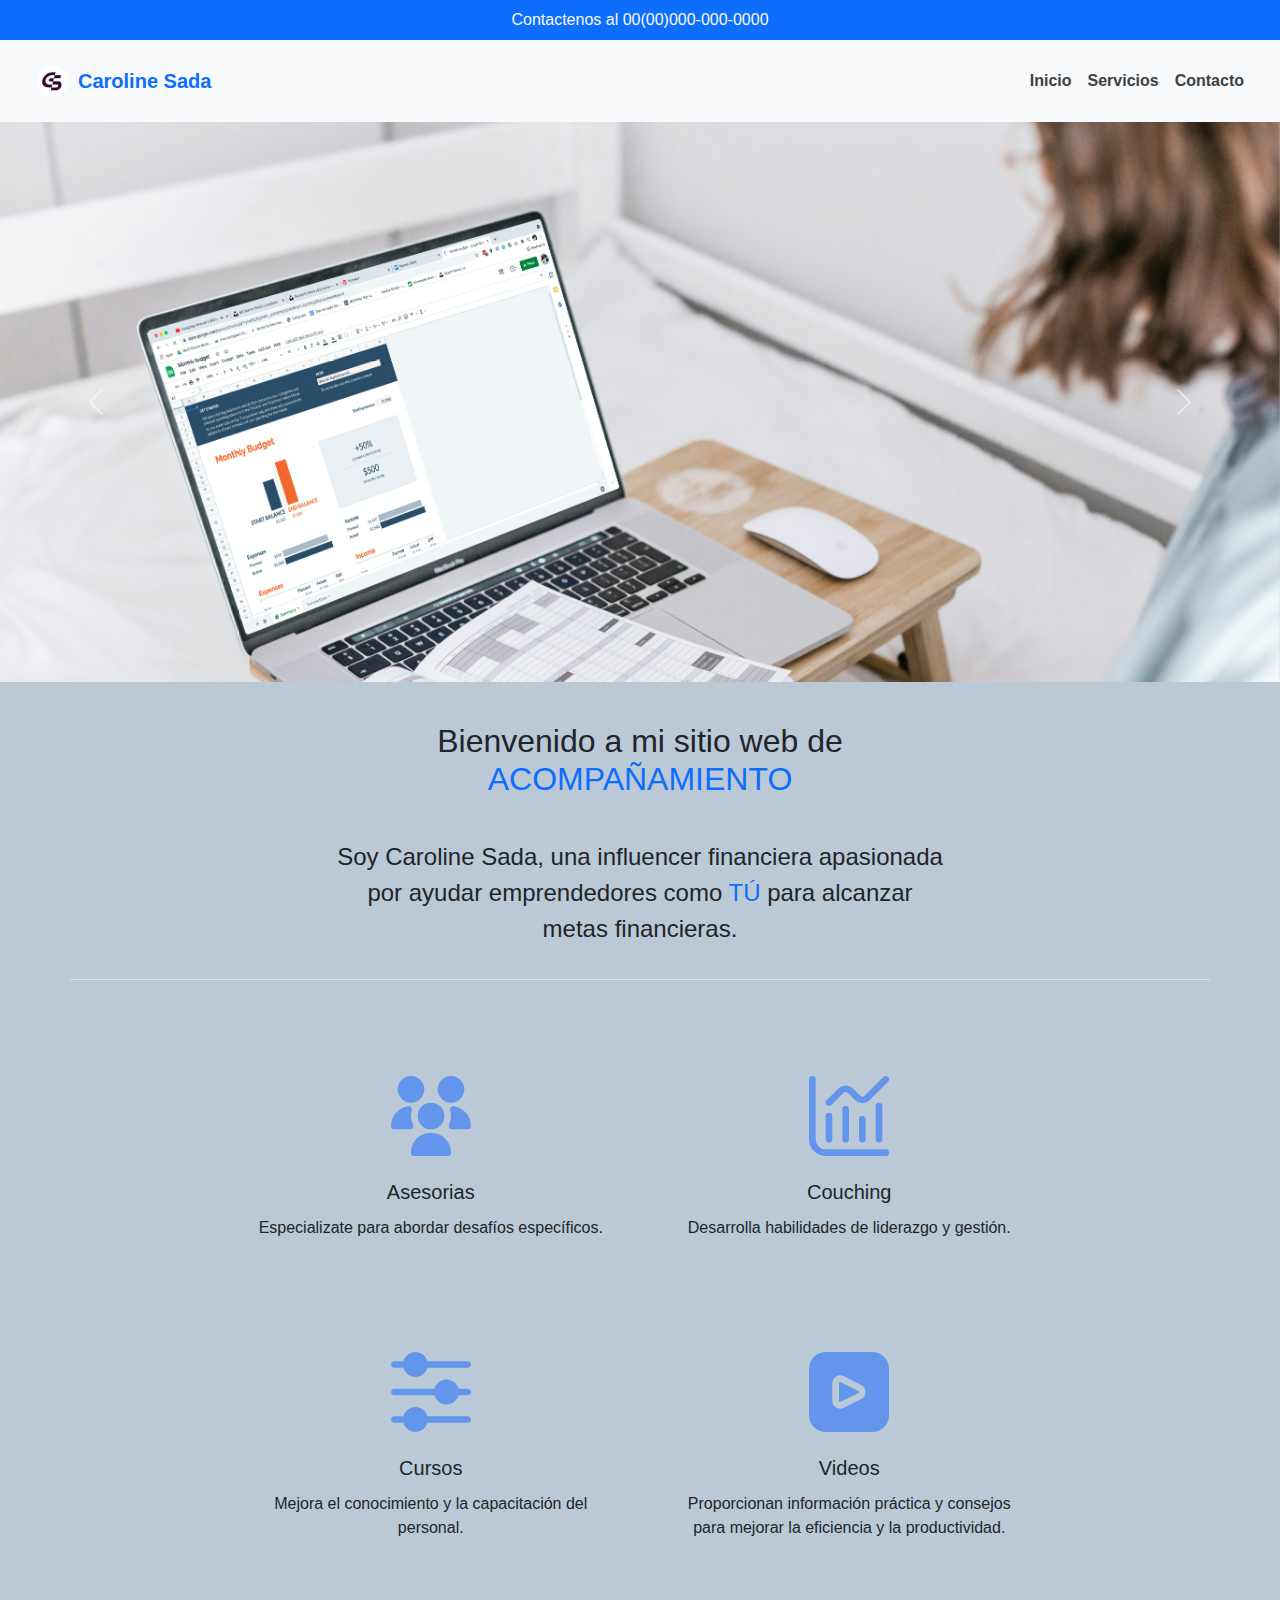
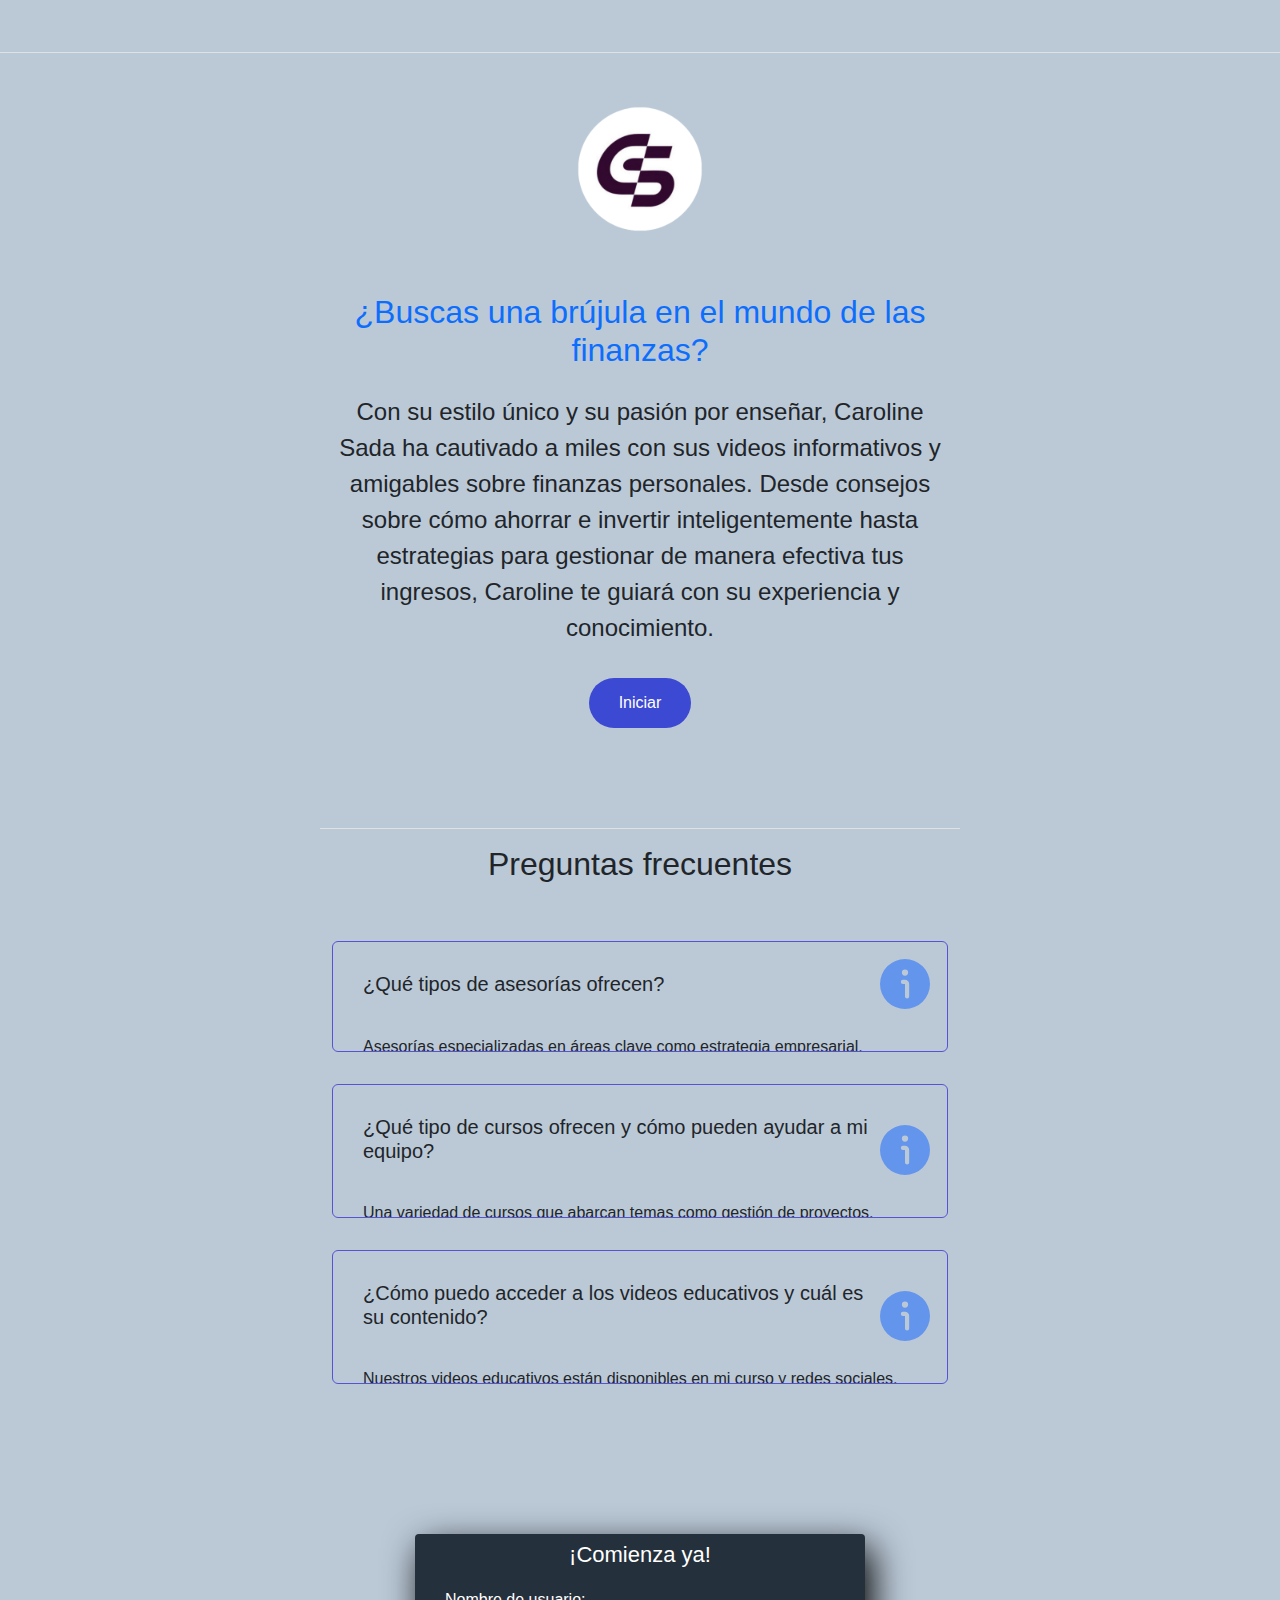
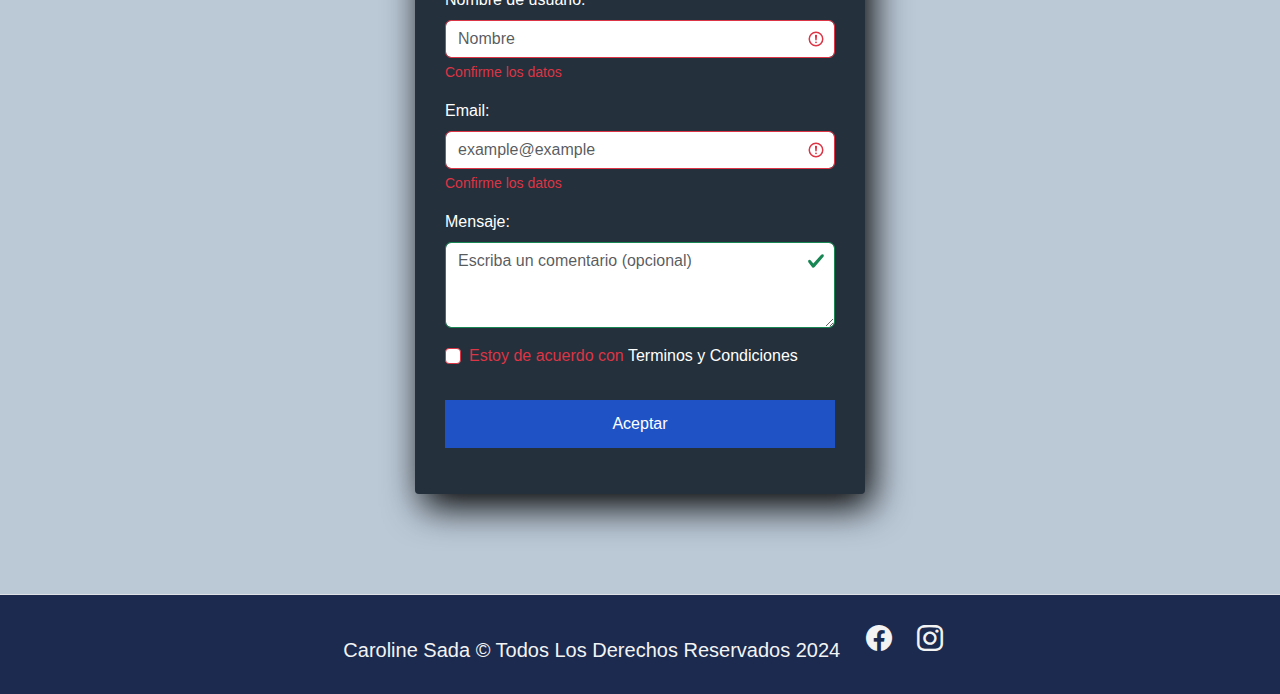
<file: index.html>
<!DOCTYPE html>
<html lang="en">

<head>
    <meta charset="utf-8">
    <meta name="viewport" content="width=device-width, initial-scale=1">
    <!-- Implementamos Bootstrap -->
    <link href="https://cdn.jsdelivr.net/npm/bootstrap@5.3.3/dist/css/bootstrap.min.css" rel="stylesheet"
        integrity="sha384-QWTKZyjpPEjISv5WaRU9OFeRpok6YctnYmDr5pNlyT2bRjXh0JMhjY6hW+ALEwIH" crossorigin="anonymous">
    <link rel="stylesheet" href="https://cdn.jsdelivr.net/npm/bootstrap-icons@1.11.3/font/bootstrap-icons.min.css">
    <link rel="stylesheet" href="./css/main.css">
    <!-- Icono a la pagina -->
    <link rel="shortcut icon" href="./images/logo-modelo.png" type="image/x-icon">
    <title>Caroline Sada</title>
</head>

<body>
    <!-- Encabezado información -->
    <header class="container-fluid bg-primary d-flex justify-content-center">
        <p class="text-light mb-0 p-2 fs-6">Contactenos al 00(00)000-000-0000</p>
    </header>
    <!-- Encabezado menú -->
    <nav class="navbar navbar-expand-lg navbar-light bg-light p-3" id="menu">
        <div class="container-fluid">
            <img src="./images/logo-modelo.png" alt="Logo" width="50" height="50" class="d-inline-block align-text-top">
            <!-- nombre empresa -->
            <span class="text-primary fs-5 fw-bold">Caroline Sada</span>
            <button class="navbar-toggler" type="button" data-bs-toggle="collapse" data-bs-target="#navbarNavDropdown"
                aria-controls="navbarNavDropdown" aria-expanded="false" aria-label="Toggle navigation">
                <span class="navbar-toggler-icon"></span>
            </button>
            <!-- Navegación -->
            <div class="collapse navbar-collapse justify-content-end aria-controls" id="navbarNavDropdown">
                <ul class="navbar-nav">
                    <li class="nav-item">
                        <a class="nav-link active" aria-current="page" href="index.html">Inicio</a>
                    </li>
                    <li class="nav-item">
                        <a class="nav-link" href="#">Servicios</a>
                    </li>
                    <li class="nav-item">
                        <a class="nav-link" href="#">Contacto</a>
                    </li>
                </ul>
            </div>
        </div>
    </nav>

    <!-- IMAGENES -->
    <div id="carouselExampleControls" class="carousel slide">
        <div class="carousel-inner">

            <div class="carousel-item active" data-bs-interval="1000">
                <img src="./images/contenido1.jpg" class="d-block w-100" alt="slide1">
            </div>

            <div class="carousel-item" data-bs-interval="1000">
                <img src="./images/contenido2.jpg" class="d-block w-100" alt="slide2">
            </div>

            <div class="carousel-item" data-bs-interval="1000">
                <img src="./images/contenido3.jpg" class="d-block w-100" alt="slide3">
            </div>
        </div>

        <button class="carousel-control-prev" type="button" data-bs-target="#carouselExampleControls"
            data-bs-slide="prev">
            <span class="carousel-control-prev-icon" aria-hidden="true"></span>
            <span class="visually-hidden">Previous</span>
        </button>
        <button class="carousel-control-next" type="button" data-bs-target="#carouselExampleControls"
            data-bs-slide="next">
            <span class="carousel-control-next-icon" aria-hidden="true"></span>
            <span class="visually-hidden">Next</span>
        </button>
    </div>

    <!-- intro -->
    <section class="w-50 mx-auto text-center pt-4" id="intro">
        <h1 class="p-3 fs-2 border-3">Bienvenido a mi sitio web de <span class="text-primary"> ACOMPAÑAMIENTO
            </span></h1>
        <p class="p-3 fs-4">Soy Caroline Sada, una influencer financiera apasionada por ayudar emprendedores como <span
                class="text-primary">TÚ</span> para alcanzar metas financieras.</p>
    </section>

    
    <!-- Servicios -->
    <div class="container text-center border-top">
        <div class="row w-75 mx-auto my-5 servicio-fila">

          <div class="col-lg-6 col-md-12 col-sm-12 my-5 icono-wrap">
            <div>
                <img src="./images/usuarios.svg" alt="asesorias" width="80" height="80">
                <h3 class="fs-5 mt-4 px-4 pb-1">Asesorias</h3>
                <p class="px-4">Especializate para abordar desafíos específicos.</p>
            </div>
          </div>
          <div class="col-lg-6 col-md-12 col-sm-12 my-5 icono-wrap">
            <div>
                <img src="./images/couchingEmpresarial.svg" alt="couchingEmpresarial" width="80" height="80">
                <h3 class="fs-5 mt-4 px-4 pb-1">Couching</h3>
                <p class="px-4">Desarrolla habilidades de liderazgo y gestión.</p>
            </div>
          </div>
          <div class="col-lg-6 col-md-12 col-sm-12 my-5 icono-wrap">
            <div>
                <img src="./images/cursosFinanzas.svg" alt="cursosFinanzas" width="80" height="80">
                <h3 class="fs-5 mt-4 px-4 pb-1">Cursos</h3>
                <p class="px-4">Mejora el conocimiento y la capacitación del personal.</p>
            </div>
          </div>
          <div class="col-lg-6 col-md-12 col-sm-12 my-5 icono-wrap">
            <div>
                <img src="./images/videos.svg" alt="videos" width="80" height="80">
                <h3 class="fs-5 mt-4 px-4 pb-1">Videos</h3>
                <p class="px-4">Proporcionan información práctica y consejos para mejorar la eficiencia y la
                    productividad.</p>
            </div>
          </div>
        </div>
      </div>

    <!-- Datos -->
    <section class="mx-auto border-top text-center pt-3">
        <img src="./images/logo-modelo.png" alt="logo" class="knowledge_img">

        <div class="w-50 mx-auto text-center pt-4" id="intro"">
                <h2 class=" subtitle text-primary">¿Buscas una brújula en el mundo de las finanzas?</h2>
            <p class="p-3 fs-4">Con su estilo único y su pasión por enseñar, Caroline Sada
                ha cautivado a miles con sus videos informativos y amigables sobre finanzas personales.
                Desde consejos sobre cómo ahorrar e invertir inteligentemente hasta estrategias para
                gestionar de manera efectiva tus ingresos, Caroline te guiará con su experiencia y
                conocimiento.</p>
            <a href="#" class="cta">Iniciar</a>
        </div>
    </section>

    <!-- Preguntas frecuentes -->
    <section class="w-50 border-top pt-3 questions container">
        <h2 class="subtitle">Preguntas frecuentes</h2>
        <section class="questions__container">
            <article class="questions__padding">
                <div class="questions__answer">
                    <h3 class="questions__title">¿Qué tipos de asesorías ofrecen?
                        <span class="questions__arrow">
                            <img src="./images/informacion.svg" class="questions__img">
                        </span>
                    </h3>
                    <p class="questions__show">Asesorías especializadas en áreas clave como estrategia empresarial, 
                        gestión financiera, marketing, recursos humanos y operaciones.</p>
                </div>
            </article>

            <article class="questions__padding">
                <div class="questions__answer">
                    <h3 class="questions__title">¿Qué tipo de cursos ofrecen y cómo pueden ayudar a mi equipo?
                        <span class="questions__arrow">
                            <img src="./images/informacion.svg" class="questions__img">
                        </span>
                    </h3>

                    <p class="questions__show">Una variedad de cursos que abarcan temas como gestión de proyectos, 
                        liderazgo, comunicación efectiva, habilidades técnicas y más.</p>
                </div>
            </article>

            <article class="questions__padding">
                <div class="questions__answer">
                    <h3 class="questions__title">¿Cómo puedo acceder a los videos educativos y cuál es su contenido?
                        <span class="questions__arrow">
                            <img src="./images/informacion.svg" class="questions__img">
                        </span>
                    </h3>

                    <p class="questions__show">Nuestros videos educativos están disponibles en mi curso y redes sociales, llena el siguiente fromulario
                        con tus datos para hacerte llegar la información y comencemos cuando estes list@.</p>
                </div>
            </article>
        </section>
    </section>

    <!-- Login -->
    <form action="/solicitud.html" class="was-validated form-register pt-2">
        <h4 class="text-center">¡Comienza ya!</h4>
        <div class="mb-3 mt-3">
            <label for="uname" class="form-label">Nombre de usuario:</label>
            <input type="text" class="form-control" id="uname" placeholder="Nombre" name="uname" required>
            <div class="invalid-feedback">Confirme los datos</div>
        </div>
        <div class="mb-3">
            <label for="exampleInputEmail1" class="form-label">Email:</label>
            <input type="email" class="form-control" id="exampleInputEmail1" placeholder="example@example"
                plaaria-describedby="emailHelp" required>
            <div class="invalid-feedback">Confirme los datos</div>
        </div>
        <div class="mb-3">
            <label for="exampleFormControlTextarea1" class="form-label">Mensaje:</label>
            <textarea class="form-control" id="exampleFormControlTextarea1" rows="3" placeholder="Escriba un comentario (opcional)"></textarea>
          </div>
          
        <div class="form-check mb-3">
            <input class="form-check-input" type="checkbox" id="myCheck" name="remember" required>
            <label class="form-check-label" for="myCheck">Estoy de acuerdo con <a href="./terminos.html">Terminos y
                    Condiciones</a></label>
        </div>
        <input href="solicitud.html" class="botons" type="submit" value="Aceptar">
        <!-- <p>¿No tienes cuenta?<a href="#"> Crear una </a></p> -->
    </form>
    <!-- Pie de pagina -->
    <footer class="w-100 d-flex align-items justify-content-center flex-wrap border-top pt-4 pie-pagina">
        <p class="fs-5 px-3 pt-3">Caroline Sada &copy; Todos Los Derechos Reservados 2024</p>
        <div id="iconos">
            <a href="https://es-la.facebook.com/"><i class="bi bi-facebook"></i></a>
            <a href="https://www.instagram.com/"><i class="bi bi-instagram"></i></a>
        </div>
    </footer>

    <script src="https://cdn.jsdelivr.net/npm/bootstrap@5.3.3/dist/js/bootstrap.bundle.min.js"
        integrity="sha384-YvpcrYf0tY3lHB60NNkmXc5s9fDVZLESaAA55NDzOxhy9GkcIdslK1eN7N6jIeHz"
        crossorigin="anonymous"></script>
        <script src="/js/preguntas.js"></script>

        <script>
            function changeColor(element) {
                element.style.color = 'red';
            }
    
            function restoreColor(element) {
                element.style.color = '';
            }
        </script>
</body>

</html>
</file>
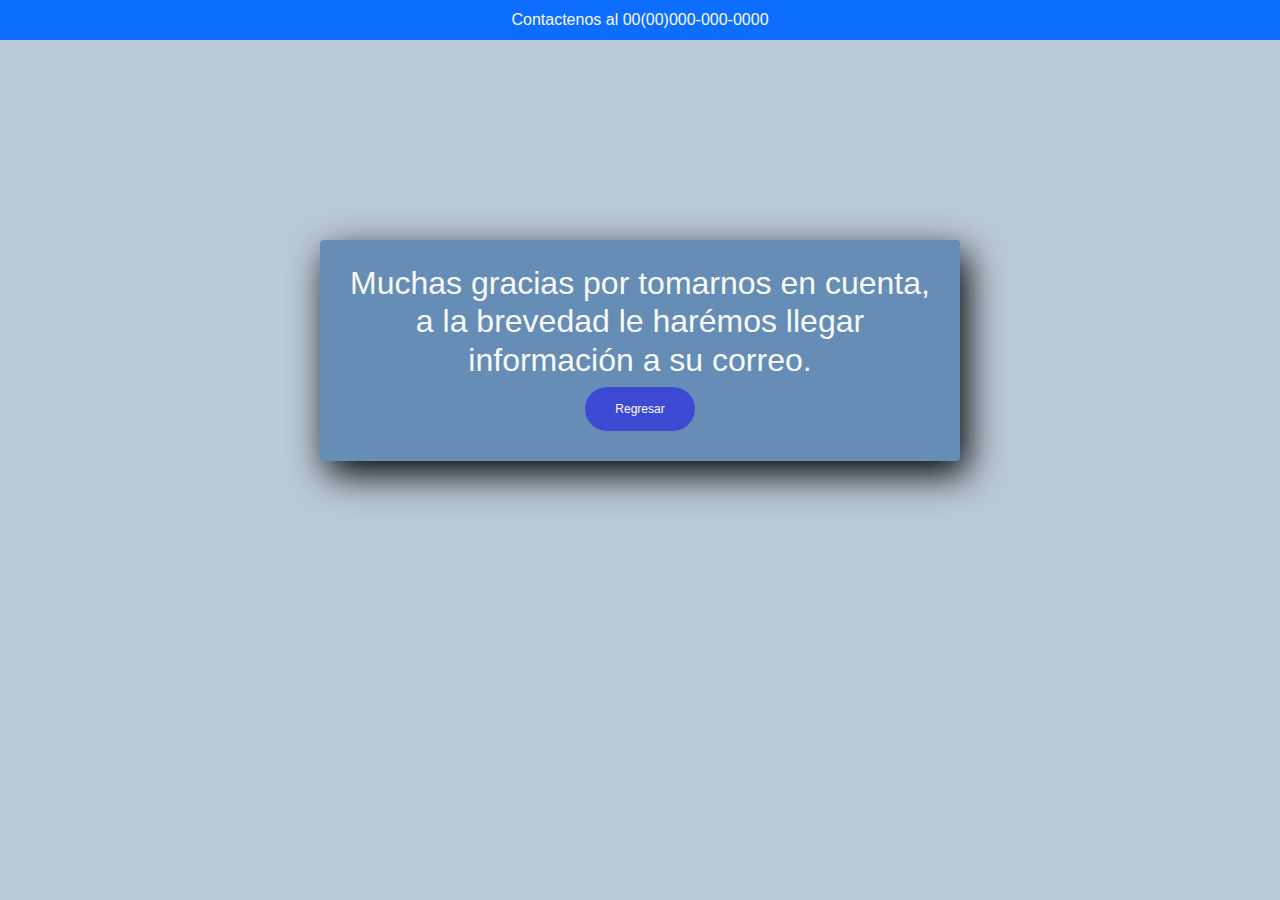
<file: solicitud.html>
<!DOCTYPE html>
<html lang="en">

<head>
    <meta charset="utf-8">
    <meta name="viewport" content="width=device-width, initial-scale=1">
    <!-- Implementamos Bootstrap -->
    <link href="https://cdn.jsdelivr.net/npm/bootstrap@5.3.3/dist/css/bootstrap.min.css" rel="stylesheet"
        integrity="sha384-QWTKZyjpPEjISv5WaRU9OFeRpok6YctnYmDr5pNlyT2bRjXh0JMhjY6hW+ALEwIH" crossorigin="anonymous">
    <link rel="stylesheet" href="https://cdn.jsdelivr.net/npm/bootstrap-icons@1.11.3/font/bootstrap-icons.min.css">
    <link rel="stylesheet" href="/css/main.css">
    <!-- Icono a la pagina -->
    <link rel="shortcut icon" href="/images/logo-modelo.png" type="image/x-icon">
    <title>Caroline Sada</title>
</head>

<body>
    <!-- Encabezado información -->
    <header class="container-fluid bg-primary d-flex justify-content-center">
        <p class="text-light mb-0 p-2 fs-6">Contactenos al 00(00)000-000-0000</p>
    </header>

    <section class="w-50 mx-auto text-center pt-4 form-register-terminos pt-2">
        <div class="knowledege_texts col-sm-12">
            <h2 class="subtitle text-light">Muchas gracias por tomarnos en cuenta, a la brevedad le harémos llegar
                información a su correo.</h2>
            <a href="./index.html" class="cta">Regresar</a>
            <script src="https://cdn.jsdelivr.net/npm/bootstrap@5.3.3/dist/js/bootstrap.bundle.min.js"
                integrity="sha384-YvpcrYf0tY3lHB60NNkmXc5s9fDVZLESaAA55NDzOxhy9GkcIdslK1eN7N6jIeHz"
                crossorigin="anonymous"></script>
    </section>
</body>

</html>
</file>
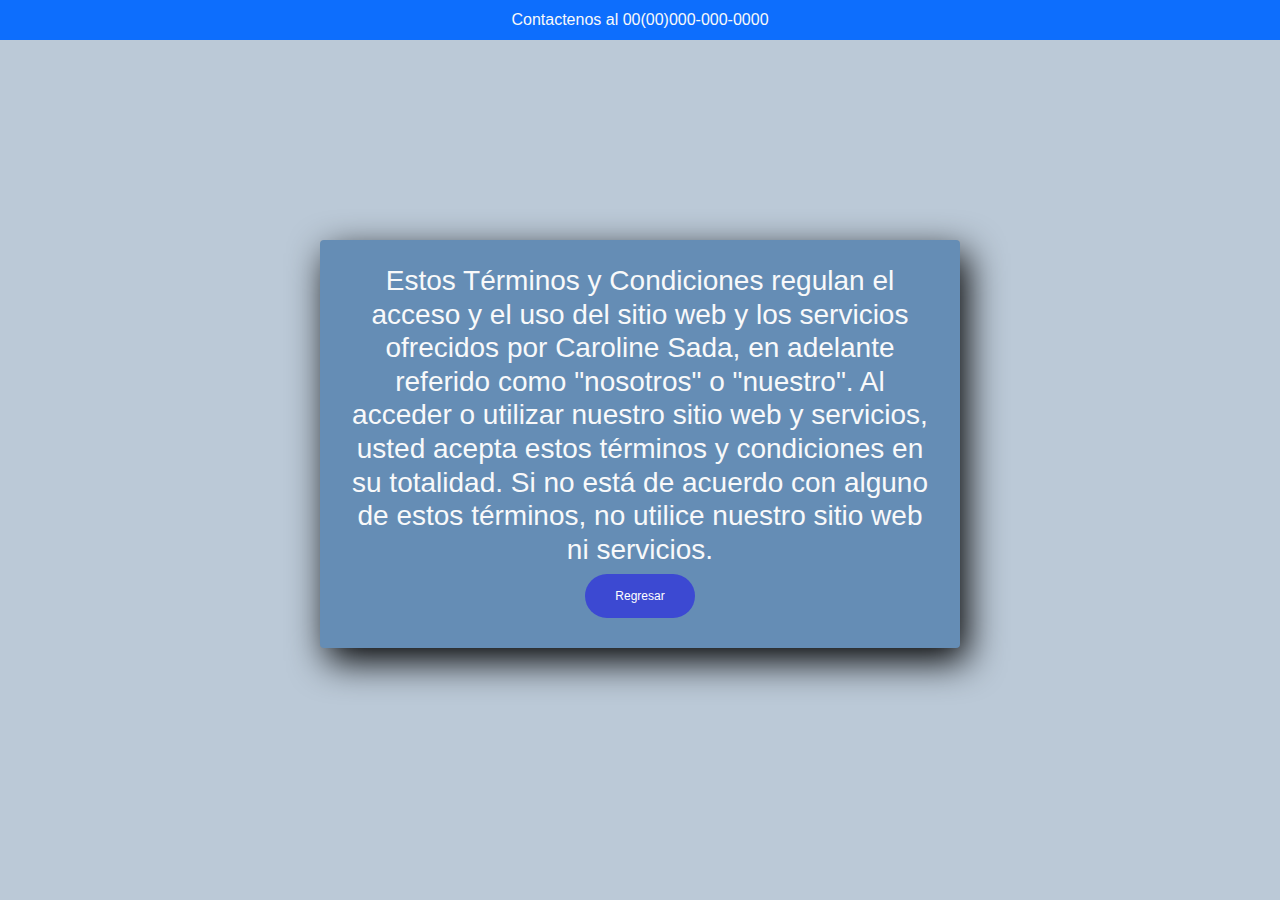
<file: terminos.html>
<!DOCTYPE html>
<html lang="en">

<head>
    <meta charset="utf-8">
    <meta name="viewport" content="width=device-width, initial-scale=1">
    <!-- Implementamos Bootstrap -->
    <link href="https://cdn.jsdelivr.net/npm/bootstrap@5.3.3/dist/css/bootstrap.min.css" rel="stylesheet"
        integrity="sha384-QWTKZyjpPEjISv5WaRU9OFeRpok6YctnYmDr5pNlyT2bRjXh0JMhjY6hW+ALEwIH" crossorigin="anonymous">
    <link rel="stylesheet" href="https://cdn.jsdelivr.net/npm/bootstrap-icons@1.11.3/font/bootstrap-icons.min.css">
    <link rel="stylesheet" href="/css/main.css">
    <!-- Icono a la pagina -->
    <link rel="shortcut icon" href="/images/logo-modelo.png" type="image/x-icon">
    <title>Caroline Sada</title>
</head>

<body>
    <!-- Encabezado información -->
    <header class="container-fluid bg-primary d-flex justify-content-center">
        <p class="text-light mb-0 p-2 fs-6">Contactenos al 00(00)000-000-0000</p>
    </header>

    <section class="w-50 mx-auto text-center pt-4 form-register-terminos pt-2">
        <div class="knowledege_texts col-sm-12">
            <h3 class="subtitle text-light">Estos Términos y Condiciones regulan el acceso y el uso del sitio web y los servicios ofrecidos 
                por Caroline Sada, en adelante referido como "nosotros" o "nuestro". Al acceder o utilizar nuestro sitio web y servicios, 
                usted acepta estos términos y condiciones en su totalidad. Si no está de acuerdo con alguno de estos términos, no utilice 
                nuestro sitio web ni servicios.
            </h3>
            <a href="./index.html" class="cta">Regresar</a>
    </section>

    <script src="https://cdn.jsdelivr.net/npm/bootstrap@5.3.3/dist/js/bootstrap.bundle.min.js"
        integrity="sha384-YvpcrYf0tY3lHB60NNkmXc5s9fDVZLESaAA55NDzOxhy9GkcIdslK1eN7N6jIeHz"
        crossorigin="anonymous"></script>
</body>

</html>
</file>
<file: css/main.css>
/* Body */
body{
    font-family: 'Montserrat', sans-serif;
    overflow-x: hidden;
    background-color: #bbc9d7;
}

/* Menu */
#menu li > a{
    font-size: 16px;
    font-weight: bold;
    color: #3f3f3f;

}
#menu div > button{
    font-size: 16px;
    font-weight: bold;
    background-color: #7ea3c9;
}

/* Botón alterno */
.cta{
  display: inline-block;
  background-color: #3c49d2;
  justify-self: center;
  color: #fff;
  text-decoration: none;
  padding: 13px 30px;
  border-radius: 32px;
}
/* Knowledge */

.knowledge{
  /* Utilizacion de magicpatternt*/
  color: #fff;
  background: conic-gradient(from 90deg at 58% 47%, rgba(80, 121, 172, 1), rgba(249, 249, 249, 1));
  overflow:hidden;
  }

.knowledge_container{
  display: grid;
  grid-template-columns: 1fr 1fr;
  gap: 1em;
  align-items: center;
}

.knowledge_picture{
  max-width: 500px;
}
.knowledge_paragraph{
  line-height: 1.7;
  margin-bottom: 15px;
}
.knowledge_img{
  width: 200px; /* Cambiar este valor al ancho deseado */
  height: 200px; /* Cambiar este valor al alto deseado */
}


/* Dropdown */
.dropdown-menu{
    background-color: rgb(255, 255, 255);
}
.dropdown-item{
    color: #000000;
}
.dropdown-item:hover{
    background-color:  #7b99b7;
    color: #fff;
}

/* Colores */
.bg-empresa{
    color: #7b99b7;
}
/* Carrusel imagenes */
.carousel-item{
    max-height: 35rem;
}

.form-register-terminos{
  width: 90%;
  background: #658db5;
  font-size: 12px;
  padding: 30px;
  margin: auto;
  margin-top: 200px;
  border-radius: 4px;
  font-family: 'calibri', sans-serif;
  color: white;
  box-shadow: 7px 13px 37px #000;
  box-sizing: border-box;
}

.form-register {
  width: 90%; /* Cambiado a un porcentaje para que se adapte al ancho de la pantalla */
  max-width: 450px; /* Establece un ancho máximo para evitar que el formulario se extienda demasiado en pantallas grandes */
  background: #24303c;
  padding: 30px;
  margin: auto;
  margin-top: 100px;
  border-radius: 4px;
  font-family: 'Calibri', sans-serif; /* Cambiado a 'Calibri, sans-serif' para mejorar la compatibilidad de la fuente */
  color: white;
  box-shadow: 7px 13px 37px #000;
  box-sizing: border-box;
}

/* Consulta de medios para pantallas pequeñas */
@media screen and (max-width: 768px) {
  .form-register {
    width: 80%; /* Ajusta el ancho del formulario para pantallas pequeñas */
    padding: 20px; /* Reduzca el relleno del formulario para pantallas pequeñas */
    margin-top: 50px; /* Ajusta el margen superior para pantallas pequeñas */
  }
}
/* Formulario */
/* .form-register {
    width: 450px;
    background: #24303c;
    padding: 30px;
    margin: auto;
    margin-top: 100px;
    border-radius: 4px;
    font-family: 'calibri';
    color: white;
    box-shadow: 7px 13px 37px #000;
    box-sizing: border-box;
  }
   */
  .form-register h4 {
    font-size: 22px;
    margin-bottom: 20px;
  }
  
  .controls {
    width: 100%;
    background: #24303c;
    padding: 10px;
    border-radius: 4px;
    margin-bottom: 16px;
    border: 1px solid #1f53c5;
    font-family: 'calibri';
    font-size: 18px;
    color: white;
  }
  
  .form-register p {
    height: 40px;
    text-align: center;
    font-size: 18px;
    line-height: 40px;
  }
  
  .form-register a {
    color: white;
    text-decoration: none;
  }
  
  .form-register a:hover {
    color: white;
    text-decoration: underline;
  }
  
  .form-register .botons {
    width: 100%;
    background: #1f53c5;
    border: none;
    padding: 12px;
    color: white;
    margin: 16px 0;
    font-size: 16px;
  }

  /* Footer */


footer{
  background:#1b2a4e ;
  min-height: 100px;
}

footer p{
  color:#f3f3f3;
  text-align: center;
}

#iconos i{
  font-size: 26px;
  padding: 0 10px;
  color:#f3f3f3
}



  /* Medida de pantalla texto */

  @media(max-width:960px){
    #intro{
      width: 90% !important;
    }
    .servicio-fila{
      width: 100% !important;
      text-align: center;
    }
    
  }

  /* Medida para pantallas más pequeñas */
  @media(max-width: 720px){
    .icono.wrap{
      flex-wrap: wrap;
      justify-content: center !important;
    }
  }

  /* Questions */

  .questions{
    text-align: center;
    width: 100px;
    margin-top: 100px;
  }
  
  .questions__container{
    display: grid;
    gap: 2em;
    padding-top: 50px;
    padding-bottom: 50px;
  }
  
  .questions__padding{
    padding: 0;
    transition: padding .3s;
    border: 1px solid #5454D4;
    border-radius: 6px;
  }
  
  .questions__padding--add{
    padding-bottom: 20px;
  }
  
  .questions__answer{
    padding: 0 30px 0;
    overflow: hidden;
  }
  
  .questions__title{
    text-align: left;
    display: flex;
    font-size: 20px;
    padding: 30px 0 30px;
    cursor: pointer;
    color: var(--color-title);
    justify-content: space-between;
  }
  
  .questions__arrow{
    border-radius: 70%;
    background-color: var(--color-title);
    width: 25px;
    height: 25px;
    display: flex;
    justify-content: center;
    align-items: center;
    align-self: flex-end;
    margin-left: 10px;
    transition:  transform .3s;
  }
  
  .questions__arrow--rotate{
    transform: rotate(180deg);
  }
  
  .questions__show{
    text-align: left;
    height: 0;
    transition: height .3s;
  }
  
  .questions__img{
    display: block;
    width: 50px; /* Cambiar este valor al ancho deseado */
      height: 50px; /* Cambiar este valor al alto deseado */
  }
  
  .questions__copy{
    width: 60%;
    margin: 0 auto;
    margin-bottom: 30px;
  }
  
  .pie-pagina{
    margin-top: 100px;
  }
</file>
